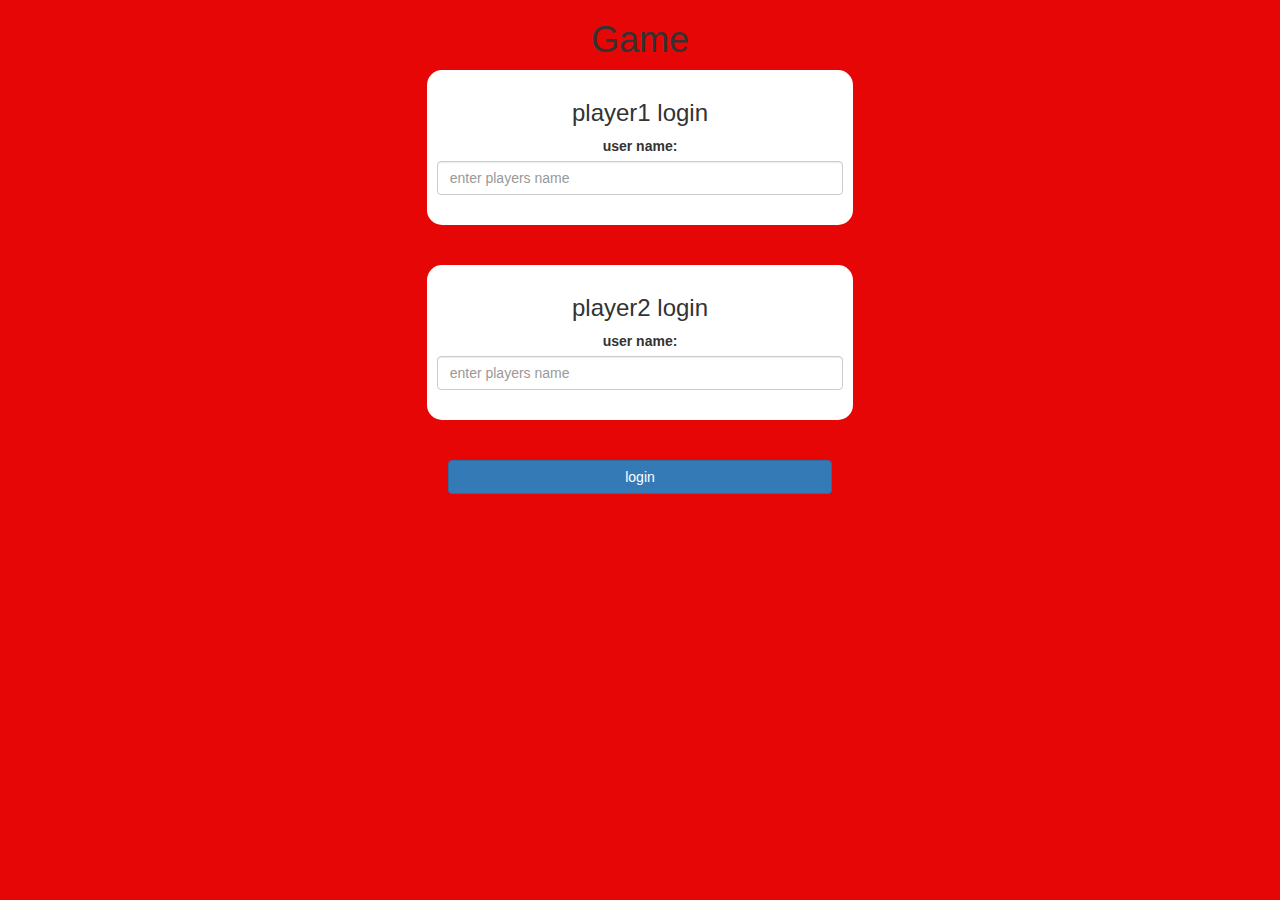
<file: index.html>
<!DOCTYPE html>
<html>
<head>
	<title>Guess The Word</title>

<meta name="viewport" content="width=device-width, initial-scale=1">
<link rel="stylesheet" href="https://maxcdn.bootstrapcdn.com/bootstrap/3.4.0/css/bootstrap.min.css">
<script src="https://ajax.googleapis.com/ajax/libs/jquery/3.4.1/jquery.min.js"></script>
<script src="https://maxcdn.bootstrapcdn.com/bootstrap/3.4.0/js/bootstrap.min.js"></script>

<link rel="stylesheet" type="text/css" href="game.css">

<script src="game_login.js"></script>
</head>
<body>
	<center>
<h1>Game</h1>
<div class="col-lg-4 col-sm-8 col-xs-11 login_div1">
	<h3>player1 login</h3>
	<label>user name:</label>
	<input type="text" id="player_1_name_input" class="form-control" placeholder="enter players name">
	<br>
</div>
<br>
<br>
<div class="col-lg-4 col-sm-8 col-xs-11 login_div2">
	<h3>player2 login</h3>
	<label>user name:</label>
	<input type="text" id="player_2_name_input" class="form-control" placeholder="enter players name">
	<br>
</div>
<br>
<br>
<button style="width:30%" class="btn btn-primary" onclick="addplayers()">login</button>
	</center>
</body>
</html>
</file>
<file: game.css>
body
{
	background: rgb(231, 6, 6);
}

	.login_div1 , .login_div2
	{
		background: white;
		padding: 10px;
		float: none;
		border-radius: 15px;
	}


#player1_name , #player2_name
{
	display: inline-block;
	margin-left: 20px;
}
#word
{
	width: 60%;
}
#word_display
{
	letter-spacing: 5px;
}
#output
{
background: white;
border-radius: 10px;
border-top: 10px solid #AA4465;
padding: 10px;
float: none;
text-align: left;
}
</file>
